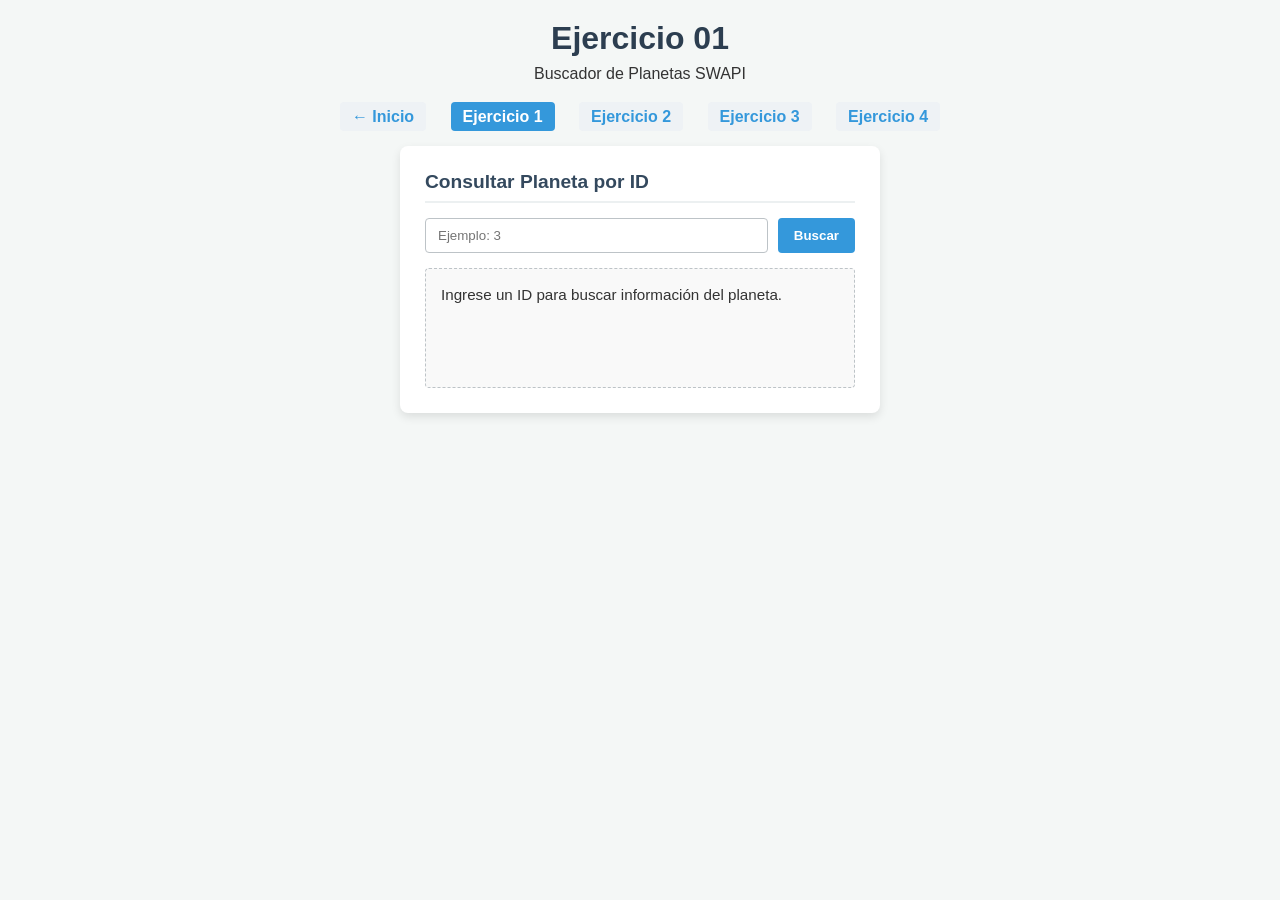
<file: ejercicio1.html>
<!doctype html>
<html lang="es">
  <head>
    <meta charset="UTF-8" />
    <meta name="viewport" content="width=device-width, initial-scale=1.0" />
    <title>Ejercicio 01 - Planetas SWAPI</title>
    <link rel="stylesheet" href="style.css" />
  </head>
  <body>
    <header>
      <h1>Ejercicio 01</h1>
      <p>Buscador de Planetas SWAPI</p>
    </header>

    <nav>
      <a href="index.html">← Inicio</a>
      <a href="ejercicio1.html" class="active">Ejercicio 1</a>
      <a href="ejercicio2.html">Ejercicio 2</a>
      <a href="ejercicio3.html">Ejercicio 3</a>
      <a href="ejercicio4.html">Ejercicio 4</a>
    </nav>

    <main class="card">
      <h2>Consultar Planeta por ID</h2>
      <div class="input-group">
        <input type="number" id="planetId" placeholder="Ejemplo: 3" min="1" />
        <button id="btnBuscar">Buscar</button>
      </div>
      <div id="planetResult" class="result-box">
        Ingrese un ID para buscar información del planeta.
      </div>
    </main>

    <script>
      document
        .getElementById("btnBuscar")
        .addEventListener("click", async () => {
          const id = document.getElementById("planetId").value;
          const resultDiv = document.getElementById("planetResult");

          if (!id) {
            resultDiv.innerHTML = `<p class="error">Por favor, ingrese un ID válido.</p>`;
            return;
          }

          try {
            resultDiv.innerHTML = `<p>Cargando información...</p>`;
            const response = await fetch(
              `https://swapi.dev/api/planets/${id}/`,
            );

            if (!response.ok) {
              throw new Error("El ID de planeta ingresado no existe.");
            }

            const data = await response.json();

            // Formulario/Resultados mostrando 5 campos del JSON
            resultDiv.innerHTML = `
                    <p><strong>Nombre:</strong> ${data.name}</p>
                    <p><strong>Clima:</strong> ${data.climate}</p>
                    <p><strong>Terreno:</strong> ${data.terrain}</p>
                    <p><strong>Población:</strong> ${data.population}</p>
                    <p><strong>Periodo orbital:</strong> ${data.orbital_period} días</p>
                `;
          } catch (error) {
            resultDiv.innerHTML = `<p class="error">Error: ${error.message}</p>`;
          }
        });
    </script>
  </body>
</html>
</file>
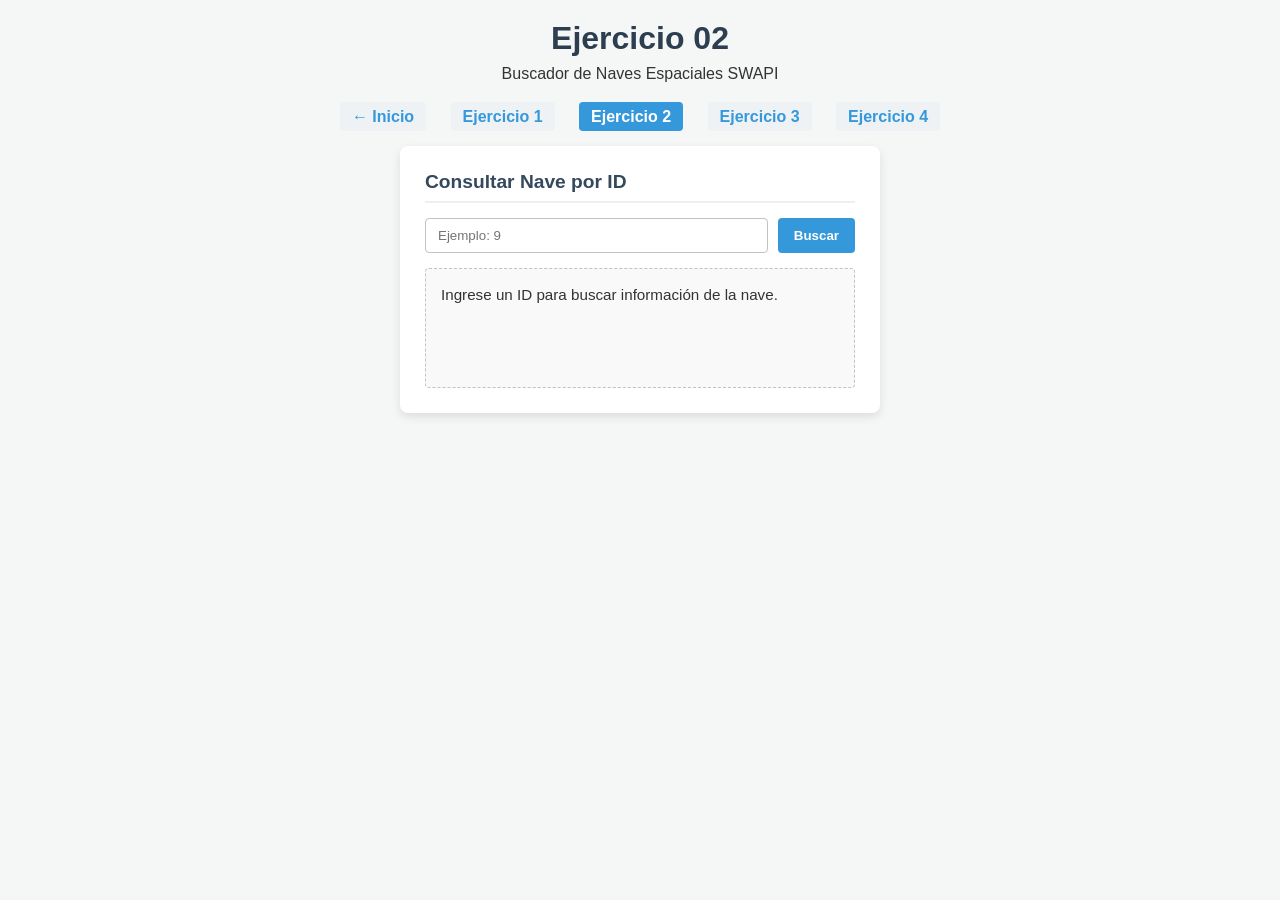
<file: ejercicio2.html>
<!doctype html>
<html lang="es">
  <head>
    <meta charset="UTF-8" />
    <meta name="viewport" content="width=device-width, initial-scale=1.0" />
    <title>Ejercicio 02 - Naves SWAPI</title>
    <link rel="stylesheet" href="style.css" />
  </head>
  <body>
    <header>
      <h1>Ejercicio 02</h1>
      <p>Buscador de Naves Espaciales SWAPI</p>
    </header>

    <nav>
      <a href="index.html">← Inicio</a>
      <a href="ejercicio1.html">Ejercicio 1</a>
      <a href="ejercicio2.html" class="active">Ejercicio 2</a>
      <a href="ejercicio3.html">Ejercicio 3</a>
      <a href="ejercicio4.html">Ejercicio 4</a>
    </nav>

    <main class="card">
      <h2>Consultar Nave por ID</h2>
      <div class="input-group">
        <input type="number" id="starshipId" placeholder="Ejemplo: 9" min="1" />
        <button id="btnBuscar">Buscar</button>
      </div>
      <div id="starshipResult" class="result-box">
        Ingrese un ID para buscar información de la nave.
      </div>
    </main>

    <script>
      document
        .getElementById("btnBuscar")
        .addEventListener("click", async () => {
          const id = document.getElementById("starshipId").value;
          const resultDiv = document.getElementById("starshipResult");

          if (!id) {
            resultDiv.innerHTML = `<p class="error">Por favor, ingrese un ID válido.</p>`;
            return;
          }

          try {
            resultDiv.innerHTML = `<p>Cargando información...</p>`;
            const response = await fetch(
              `https://swapi.dev/api/starships/${id}/`,
            );

            if (!response.ok) {
              throw new Error("El ID de la nave no existe.");
            }

            const data = await response.json();

            resultDiv.innerHTML = `
                    <p><strong>Nombre:</strong> ${data.name}</p>
                    <p><strong>Modelo:</strong> ${data.model}</p>
                    <p><strong>Fabricante:</strong> ${data.manufacturer}</p>
                    <p><strong>Costo en créditos:</strong> ${data.cost_in_credits}</p>
                    <p><strong>Clase de nave:</strong> ${data.starship_class}</p>
                `;
          } catch (error) {
            resultDiv.innerHTML = `<p class="error">Error: ${error.message}</p>`;
          }
        });
    </script>
  </body>
</html>
</file>
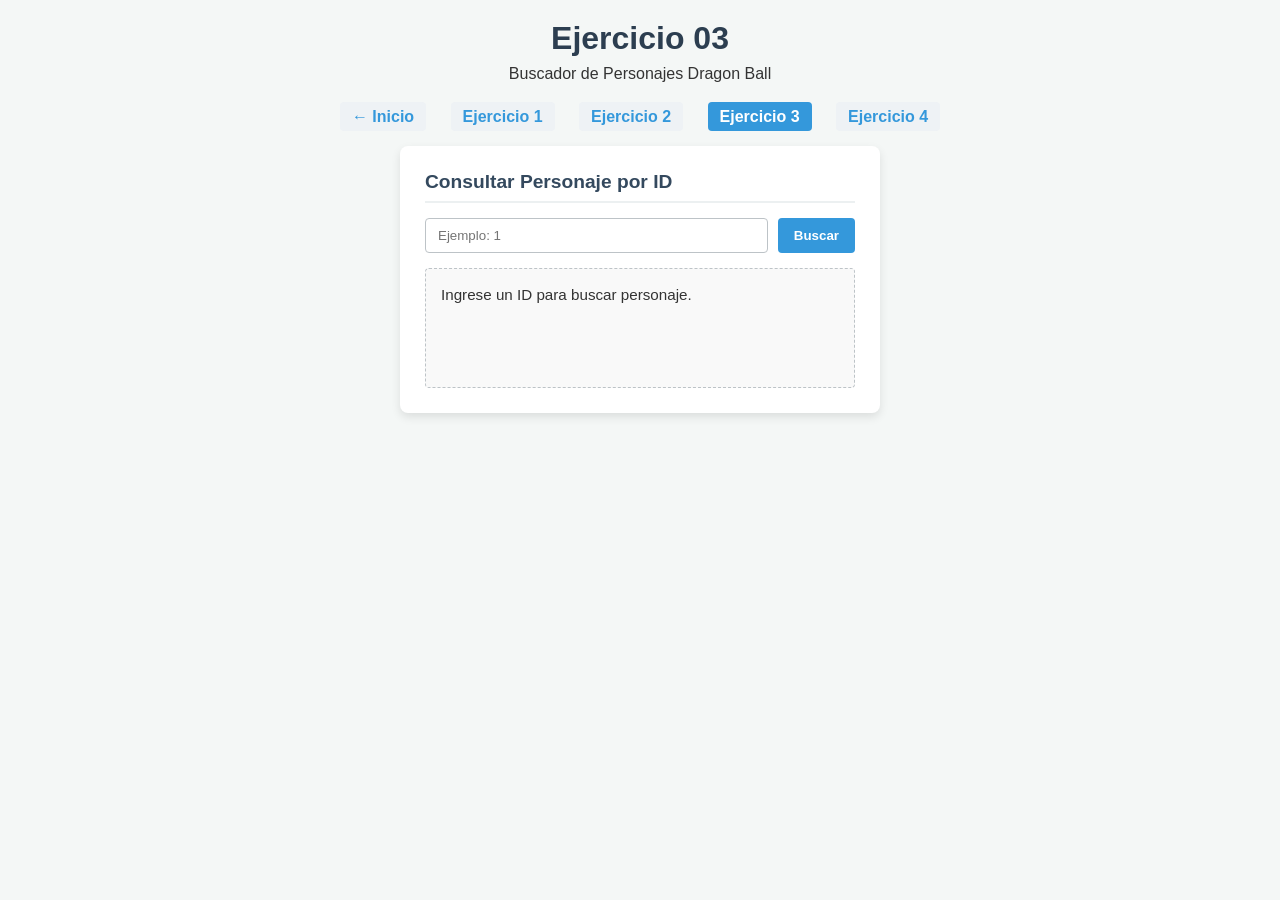
<file: ejercicio3.html>
<!doctype html>
<html lang="es">
  <head>
    <meta charset="UTF-8" />
    <meta name="viewport" content="width=device-width, initial-scale=1.0" />
    <title>Ejercicio 03 - API Dragon Ball</title>
    <link rel="stylesheet" href="style.css" />
  </head>
  <body>
    <header>
      <h1>Ejercicio 03</h1>
      <p>Buscador de Personajes Dragon Ball</p>
    </header>

    <nav>
      <a href="index.html">← Inicio</a>
      <a href="ejercicio1.html">Ejercicio 1</a>
      <a href="ejercicio2.html">Ejercicio 2</a>
      <a href="ejercicio3.html" class="active">Ejercicio 3</a>
      <a href="ejercicio4.html">Ejercicio 4</a>
    </nav>

    <main class="card">
      <h2>Consultar Personaje por ID</h2>
      <div class="input-group">
        <input type="number" id="dbId" placeholder="Ejemplo: 1" min="1" />
        <button id="btnBuscar">Buscar</button>
      </div>
      <div id="dbResult" class="result-box">
        Ingrese un ID para buscar personaje.
      </div>
    </main>

    <script>
      document
        .getElementById("btnBuscar")
        .addEventListener("click", async () => {
          const id = document.getElementById("dbId").value;
          const resultDiv = document.getElementById("dbResult");

          if (!id) {
            resultDiv.innerHTML = `<p class="error">Por favor, ingrese un ID válido.</p>`;
            return;
          }

          try {
            resultDiv.innerHTML = `<p>Cargando información...</p>`;
            const response = await fetch(
              `https://dragonball-api.com/api/characters/${id}`,
            );

            if (!response.ok) {
              throw new Error("El ID del personaje no fue encontrado.");
            }

            const data = await response.json();

            // Muestra Nombre, Descripción e Imagen
            resultDiv.innerHTML = `
                    <p><strong>Nombre:</strong> ${data.name}</p>
                    <p><strong>Descripción:</strong> ${data.description}</p>
                    <img src="${data.image}" alt="${data.name}">
                `;
          } catch (error) {
            resultDiv.innerHTML = `<p class="error">Error: ${error.message}</p>`;
          }
        });
    </script>
  </body>
</html>
</file>
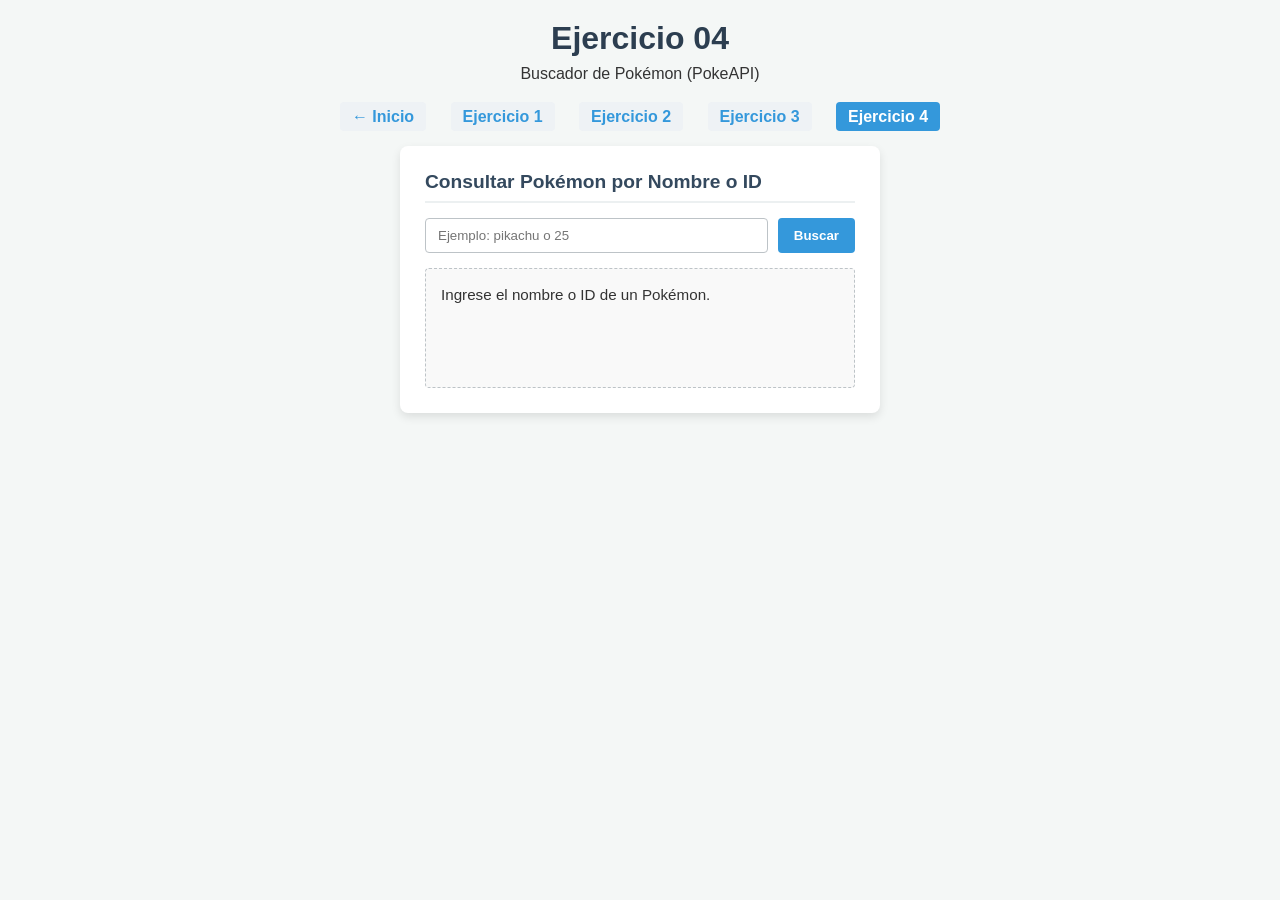
<file: ejercicio4.html>
<!doctype html>
<html lang="es">
  <head>
    <meta charset="UTF-8" />
    <meta name="viewport" content="width=device-width, initial-scale=1.0" />
    <title>Ejercicio 04 - PokeAPI</title>
    <link rel="stylesheet" href="style.css" />
  </head>
  <body>
    <header>
      <h1>Ejercicio 04</h1>
      <p>Buscador de Pokémon (PokeAPI)</p>
    </header>

    <nav>
      <a href="index.html">← Inicio</a>
      <a href="ejercicio1.html">Ejercicio 1</a>
      <a href="ejercicio2.html">Ejercicio 2</a>
      <a href="ejercicio3.html">Ejercicio 3</a>
      <a href="ejercicio4.html" class="active">Ejercicio 4</a>
    </nav>

    <main class="card">
      <h2>Consultar Pokémon por Nombre o ID</h2>
      <div class="input-group">
        <input
          type="text"
          id="pokemonInput"
          placeholder="Ejemplo: pikachu o 25"
        />
        <button id="btnBuscar">Buscar</button>
      </div>
      <div id="pokemonResult" class="result-box">
        Ingrese el nombre o ID de un Pokémon.
      </div>
    </main>

    <script>
      document
        .getElementById("btnBuscar")
        .addEventListener("click", async () => {
          const query = document
            .getElementById("pokemonInput")
            .value.trim()
            .toLowerCase();
          const resultDiv = document.getElementById("pokemonResult");

          if (!query) {
            resultDiv.innerHTML = `<p class="error">Por favor, ingrese un nombre o ID.</p>`;
            return;
          }

          try {
            resultDiv.innerHTML = `<p>Cargando información...</p>`;
            const response = await fetch(
              `https://pokeapi.co/api/v2/pokemon/${query}`,
            );

            if (!response.ok) {
              throw new Error("Pokémon no encontrado.");
            }

            const data = await response.json();

            resultDiv.innerHTML = `
                    <p><strong>Nombre:</strong> ${data.name.toUpperCase()}</p>
                    <p><strong>ID:</strong> ${data.id}</p>
                    <p><strong>Tipo:</strong> ${data.types.map((t) => t.type.name).join(", ")}</p>
                    <img src="${data.sprites.front_default}" alt="${data.name}">
                `;
          } catch (error) {
            resultDiv.innerHTML = `<p class="error">Error: ${error.message}</p>`;
          }
        });
    </script>
  </body>
</html>
</file>
<file: style.css>
* {
  box-sizing: border-box;
  margin: 0;
  padding: 0;
  font-family: "Segoe UI", Tahoma, Geneva, Verdana, sans-serif;
}

body {
  background-color: #f4f7f6;
  color: #333;
  padding: 20px;
  display: flex;
  flex-direction: column;
  align-items: center;
}

header {
  text-align: center;
  margin-bottom: 25px;
}

header h1 {
  color: #2c3e50;
  margin-bottom: 8px;
}

nav {
  margin-bottom: 20px;
}

nav a {
  text-decoration: none;
  color: #3498db;
  font-weight: bold;
  margin: 0 10px;
  padding: 6px 12px;
  border-radius: 4px;
  background: #eef2f5;
  transition:
    background 0.2s,
    color 0.2s;
}

nav a:hover,
nav a.active {
  background: #3498db;
  color: white;
}

.card {
  background: #ffffff;
  border-radius: 8px;
  padding: 25px;
  box-shadow: 0 4px 10px rgba(0, 0, 0, 0.1);
  width: 100%;
  max-width: 480px;
}

.card h2 {
  font-size: 1.2rem;
  color: #34495e;
  margin-bottom: 15px;
  border-bottom: 2px solid #ecf0f1;
  padding-bottom: 8px;
}

.input-group {
  display: flex;
  gap: 10px;
  margin-bottom: 15px;
}

.input-group input {
  flex: 1;
  padding: 9px 12px;
  border: 1px solid #bdc3c7;
  border-radius: 4px;
  outline: none;
}

.input-group input:focus {
  border-color: #3498db;
}

.input-group button {
  background-color: #3498db;
  color: white;
  border: none;
  padding: 9px 16px;
  border-radius: 4px;
  cursor: pointer;
  font-weight: bold;
  transition: background 0.2s;
}

.input-group button:hover {
  background-color: #2980b9;
}

.result-box {
  background: #f9f9f9;
  border: 1px dashed #bdc3c7;
  border-radius: 4px;
  padding: 15px;
  min-height: 120px;
  font-size: 0.95rem;
  line-height: 1.5;
}

.result-box img {
  max-width: 140px;
  display: block;
  margin: 15px auto 0;
  border-radius: 6px;
  box-shadow: 0 2px 5px rgba(0, 0, 0, 0.15);
}

.error {
  color: #e74c3c;
  font-weight: bold;
}
</file>
